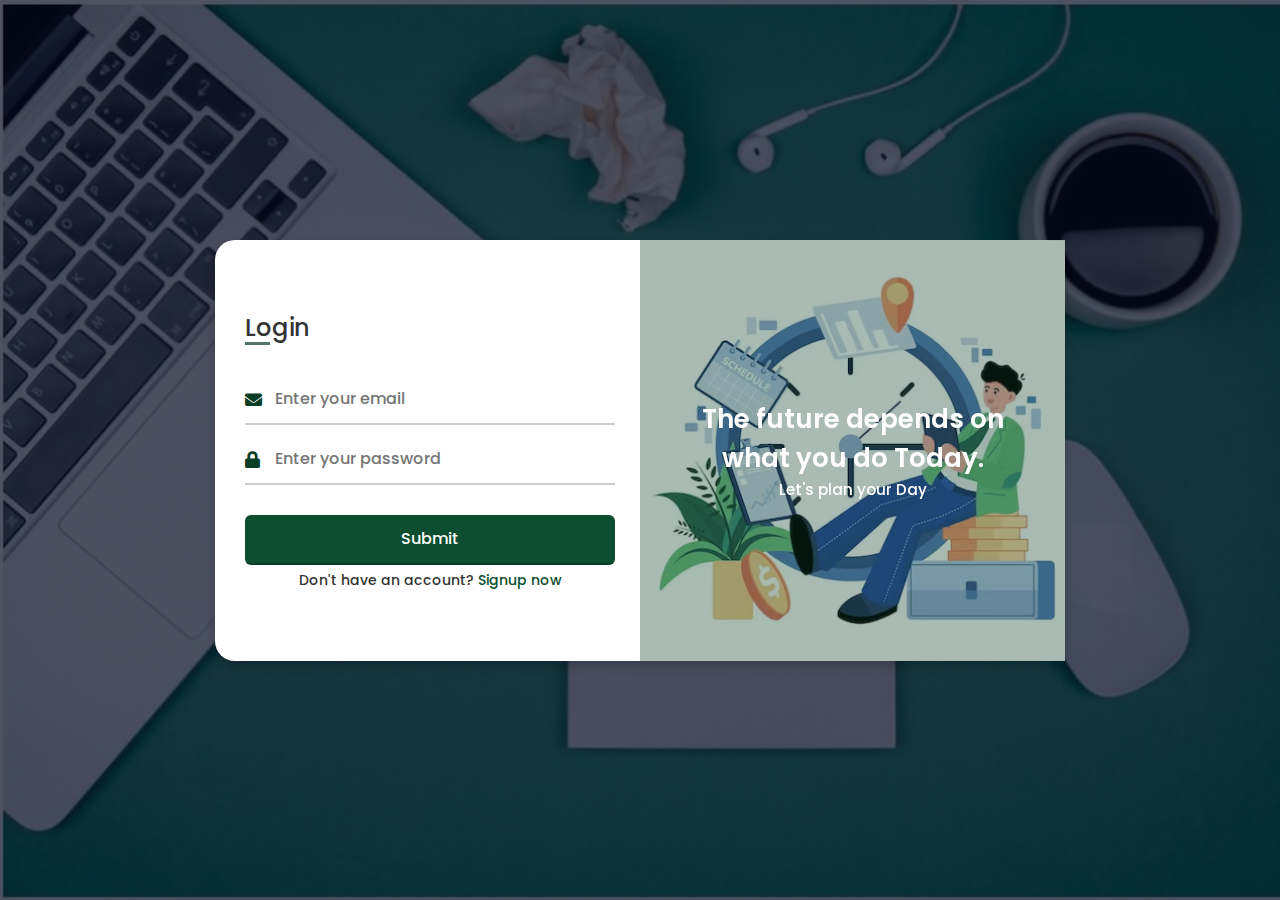
<file: index.html>
<!DOCTYPE html>
<html lang="en" dir="ltr">
  <head>
    <meta charset="UTF-8">
    <title> ToDoBuddy </title>
    <link rel="shortcut icon" href="images/icon.png" type="image/x-icon">
    <link rel="stylesheet" href="login.css">
    <!-- Fontawesome CDN Link -->
    <link rel="stylesheet" href="https://cdnjs.cloudflare.com/ajax/libs/font-awesome/5.15.3/css/all.min.css">
    <meta name="viewport" content="width=device-width, initial-scale=1.0">
   </head>
<body>
  <div class="container">
    <input type="checkbox" id="flip">
    <div class="cover">
        <div class="front">
            <img src="images/Cover1.jpg" alt="">
            <div class="text">
            <span class="text-1">The future depends on  <br> what you do Today. </span>
            <span class="text-2">Let's plan your Day</span>
        </div>
    </div>
  </div>
    <div class="forms">
      <div class="form-content">
          <div class="login-form">
            <div class="title">Login</div>
            <form id="login-form">
              <div class="input-boxes">
                <div class="input-box">
                  <i class="fas fa-envelope"></i>
                  <input type="email" name="emai" class="emai" placeholder="Enter your email" required autocomplete="on">
                </div>
                <div class="input-box">
                  <i class="fas fa-lock"></i>
                  <input type="password" name="passwor" class="passwor" placeholder="Enter your password" required autocomplete="off">
                </div>
                <div class="button input-box">
                  <button type="submit" id="savebtn">Submit</button>
                </div>
                <div class="text sign-up-text">Don't have an account? <label for="flip">Signup now</label></div>
              </div>
            </form>
          </div>
        <div class="signup-form">
          <div class="title">Signup</div>
          <form id="signup-form">
              <div class="input-boxes">
                <div class="input-box">
                  <i class="fas fa-user"></i>
                  <label for="name"></label>
                  <input type="text" id="name" name="name" placeholder="Enter your name" required autocomplete="on">
                </div>
                <div class="input-box">
                  <i class="fas fa-envelope"></i>
                  <label for="email"></label>
                  <input type="email" id="email" name="email" placeholder="Enter your email" required autocomplete="on">
                </div>
                <div class="input-box">
                  <i class="fas fa-lock"></i>
                  <label for="password"></label>
                  <input type="password" id="password" name="password" placeholder="Enter your password" required autocomplete="off">
                </div>
                <div class="button input-box">
                  <button type="submit" id="saveBtn">Submit</button>
                </div>
                <div class="text sign-up-text">Already have an account? <label for="flip">Login now</label></div>
              </div>
          </form>
        </div>
      </div>
    </div>
    
  <script src="login.js"></script>
</body>
</html>
</file>
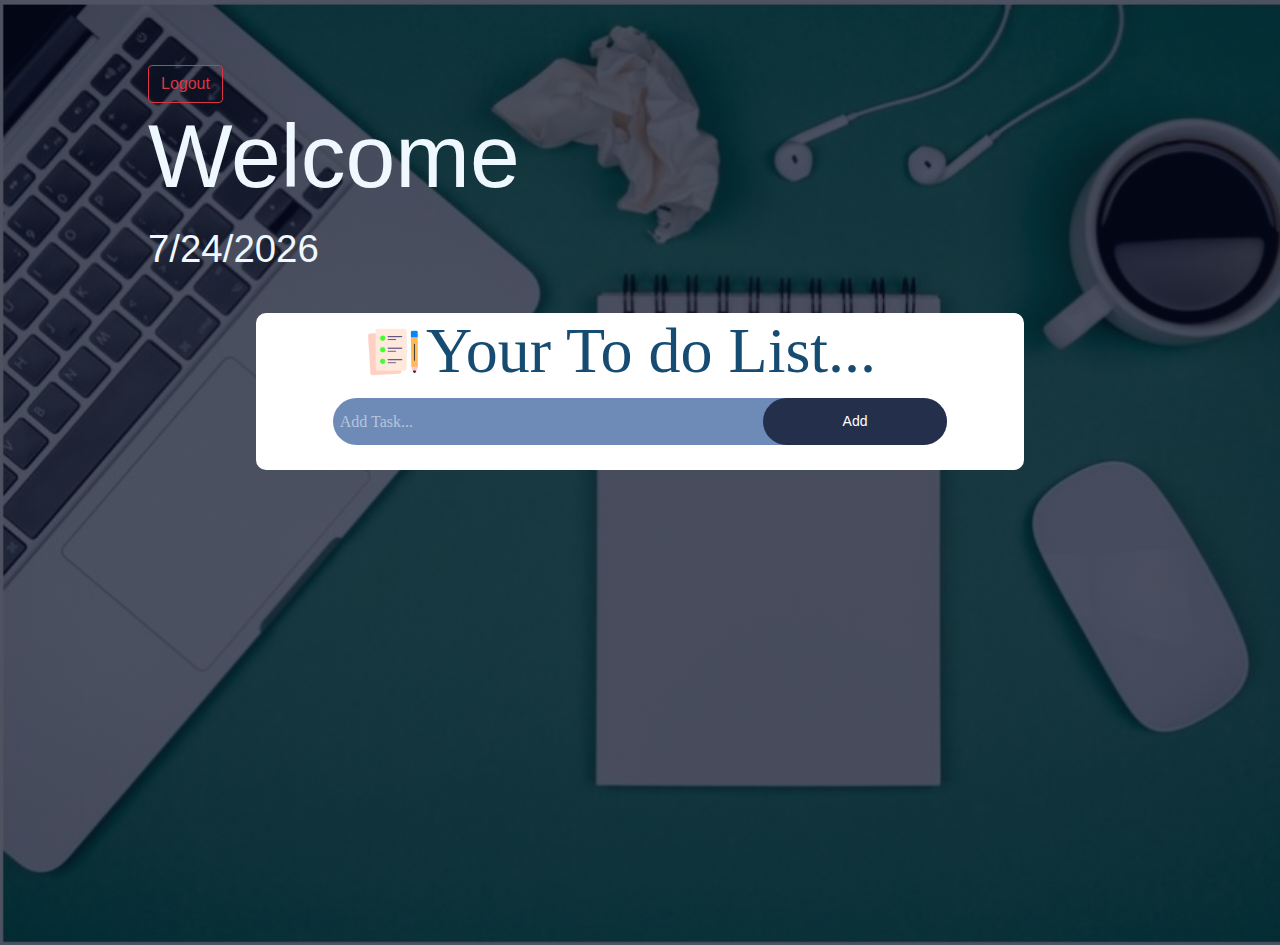
<file: todo.html>
<!DOCTYPE html>
<html lang="en">
<head>
    <meta charset="UTF-8">
    <meta name="viewport" content="width=device-width, initial-scale=1.0">
    <title>ToDoBuddy</title>
    <link rel="shortcut icon" href="images/icon.png" type="image/x-icon">
    <link rel="stylesheet" href="https://cdnjs.cloudflare.com/ajax/libs/font-awesome/6.4.2/css/all.min.css" integrity="sha512-z3gLpd7yknf1YoNbCzqRKc4qyor8gaKU1qmn+CShxbuBusANI9QpRohGBreCFkKxLhei6S9CQXFEbbKuqLg0DA==" crossorigin="anonymous" referrerpolicy="no-referrer" />
    <link rel="stylesheet" href="style.css">
    <link rel="preconnect" href="https://fonts.googleapis.com">
    <link rel="preconnect" href="https://fonts.gstatic.com" crossorigin>
    <link href="https://stackpath.bootstrapcdn.com/bootstrap/4.5.2/css/bootstrap.min.css" rel="stylesheet">
    <link href="https://fonts.googleapis.com/css2?family=Great+Vibes&family=Poppins:wght@200;300;400;600;700&display=swap" rel="stylesheet"> 
</head>
<body>

    <header>
        <button id="logout-button" type="button" class="btn btn-outline-danger">Logout</button>
        <h1>Welcome <span id="userName" class="great-vibes-regular"></span></h1>
        <p><span id="datetime"></span></p>
    </header>
    <section>
        <div class="todo">
            <h2><img src="./images/icon.png" alt="logo">Your To do List...</h2>
            <div class="input-area">
                <div class="row">
                    <input type="text" id="inputbox" placeholder="Add Task...">
                    <button id="enter">Add</button>
                </div>
            </div>
            <div class="task-lists"></div>
        </div>
    </section>

<script src="index.js"></script>
</body>
</html>
</file>
<file: login.css>
/* Google Font Link */
@import url('https://fonts.googleapis.com/css2?family=Poppins:wght@200;300;400;500;600;700&display=swap');
*{
  margin: 0;
  padding: 0;
  box-sizing: border-box;
  font-family: "Poppins" , sans-serif;
}
body{
    background-image: linear-gradient(rgba(4,9,30,0.7),rgba(4,9,30,0.7)),url(./images/bg.jpg);
    background-size: cover;
    height: 100vh;
    min-height: 100vh;
    display: flex;
    align-items: center;
    justify-content: center;
    padding: 30px;
}
.container{
  position: relative;
  max-width: 850px;
  width: 100%;
  background: #fff;
  padding: 40px 30px;
  box-shadow: 0 5px 10px rgba(0,0,0,0.2);
  perspective: 2700px;
  border-radius: 20px;
}
.container .cover{
  position: absolute;
  top: 0;
  left: 50%;
  height: 100%;
  width: 50%;
  z-index: 98;
  transition: all 1s ease;
  transform-origin: left;
  transform-style: preserve-3d;
}
.container #flip:checked ~ .cover{
  transform: rotateY(-180deg);
}
 .container .cover .front,
 .container .cover .back{
  position: absolute;
  top: 0;
  left: 0;
  height: 100%;
  width: 100%;
}
.cover .back{
  transform: rotateY(180deg);
  backface-visibility: hidden;
}
.container .cover::before,
.container .cover::after{
  content: '';
  position: absolute;
  height: 100%;
  width: 100%;
  background: rgba(9, 61, 38, 0.7);
  opacity: 0.5;
  z-index: 12;
}
.container .cover::after{
  opacity: 0.3;
  transform: rotateY(180deg);
  backface-visibility: hidden;
}
.container .cover img{
  position: absolute;
  height: 100%;
  width: 100%;
  object-fit: cover;
  z-index: 10;
}
.container .cover .text{
  position: absolute;
  z-index: 130;
  height: 100%;
  width: 100%;
  display: flex;
  flex-direction: column;
  align-items: center;
  justify-content: center;
}
.cover .text .text-1,
.cover .text .text-2{
  font-size: 26px;
  font-weight: 600;
  color: #fff;
  text-align: center;
}
.cover .text .text-2{
  font-size: 15px;
  font-weight: 500;
}
.container .forms{
  height: 100%;
  width: 100%;
  background: #fff;
}
.container .form-content{
  display: flex;
  align-items: center;
  justify-content: space-between;
}
.form-content .login-form,
.form-content .signup-form{
  width: calc(100% / 2 - 25px);
}
.forms .form-content .title{
  position: relative;
  font-size: 24px;
  font-weight: 500;
  color: #333;
}
.forms .form-content .title:before{
  content: '';
  position: absolute;
  left: 0;
  bottom: 0;
  height: 3px;
  width: 25px;
  background: rgba(9, 61, 38, 0.7);
}
.forms .signup-form  .title:before{
  width: 20px;
}
.forms .form-content .input-boxes{
  margin-top: 30px;
}
.forms .form-content .input-box{
  display: flex;
  align-items: center;
  height: 50px;
  width: 100%;
  margin: 10px 0;
  position: relative;
}
.form-content .input-box input{
  height: 100%;
  width: 100%;
  outline: none;
  border: none;
  padding: 0 30px;
  font-size: 16px;
  font-weight: 500;
  border-bottom: 2px solid rgba(0,0,0,0.2);
  transition: all 0.3s ease;
}
.form-content .input-box input:focus,
.form-content .input-box input:valid{
  border-color: rgba(9, 61, 38);
}
.form-content .input-box i{
  position: absolute;
  color: rgba(9, 61, 38);
  font-size: 17px;
}
.forms .form-content .text{
  font-size: 14px;
  font-weight: 500;
  color: #333;
}
.forms .form-content .text a{
  text-decoration: none;
}
.forms .form-content .text a:hover{
  text-decoration: underline;
}
.forms .form-content button{
  color: #fff;
  margin-top: 40px;
  color: #fff;
  background: rgb(13, 77, 48);
  border-radius: 6px;
  padding: 0;
  cursor: pointer;
  transition: all 0.4s ease;

  height: 100%;
  width: 100%;
  outline: none;
  border: none;
  padding: 0 30px;
  font-size: 16px;
  font-weight: 500;
  border-bottom: 2px solid rgba(0,0,0,0.2);
  transition: all 0.3s ease;
}
.forms .form-content button:hover{
  background: rgba(9, 61, 38, 0.7);
}
.forms .form-content label{
  color: rgb(13, 77, 48);
  cursor: pointer;
}
.forms .form-content label:hover{
  text-decoration: underline;
}
.forms .form-content .login-text,
.forms .form-content .sign-up-text{
  text-align: center;
  margin-top: 25px;
}
.container #flip{
  display: none;
}
@media (max-width: 730px) {
  .container .cover{
    display: none;
  }
  .form-content .login-form,
  .form-content .signup-form{
    width: 100%;
  }
  .form-content .signup-form{
    display: none;
  }
  .container #flip:checked ~ .forms .signup-form{
    display: block;
  }
  .container #flip:checked ~ .forms .login-form{
    display: none;
  }
}
</file>
<file: style.css>
*{
margin: 0;
padding: 0;
font-family:'Franklin Gothic Medium', 'Arial Narrow', Arial, sans-serif;
box-sizing: border-box;
}

body{
    background-image: linear-gradient(rgba(4,9,30,0.7),rgba(4,9,30,0.7)),url(./images/bg.jpg);
    background-size: cover;
    height: 100vh;
}

header{
    color: aliceblue;
    padding: 20px;
    margin-left: 10vw;
    margin-top: 5vh;
}

header h1{
    font-size: 7vw;
}

.great-vibes-regular {
    font-family: "Great Vibes", cursive;
    font-weight: 400;
    font-style: normal;
    font-size: 5vw;
}
  

header p{
    font-size: 3vw;
}

.todo{
    width: 60%;
    background-color: white;
    margin-left: 20vw;
    margin-right: 20vw;
    border-radius: 10px;
    padding-bottom: 5px;
    display: flex;
    flex-direction: column;
    align-items: center;
}

.todo h2{
    font-size: 5vw;
    font-family: Calibri;
    color: rgb(22, 76, 113);
    display: flex;
    align-items: center;
}

.todo h2 img{
    width: 10%;
    margin: 5px;
}

.input-area{
    width: 100%;
    height: 20%;
    display: flex;
    justify-content: space-evenly;
}

.row{
    display: flex;
    align-items: center;
    justify-content: space-between;
    background-color: rgb(14, 61, 137,0.6);
    border-radius: 30px;
    width: 80%;
}

.row input{
    flex: 1;
    border: none;
    outline: none;
    background: transparent;
    padding: 7px;
    width: 70%;
    color: white;
}

::placeholder{
    color: rgb(255, 255, 255,0.5);
    font-family: Cambria, Cochin, Georgia, Times, 'Times New Roman', serif;
}

.row button{
    border: none;
    outline: none;
    background: rgba(4,9,30,0.7);
    color: white;
    font-size: 14px;
    cursor: pointer;
    border-radius: 30px;
    padding: 1vw;
    width: 30%;
}

.row button:hover{
    opacity: 0.8;
}

.task-lists{
    padding: 5px;
    width: 100%;
    margin: 5px 0px;
    display: flex;
    flex-direction: column;
    align-items: center;
}

.item{
    list-style: none;
    font-size: 17px;
    user-select: none;
    cursor: pointer; 
    position: relative;
    background-color: rgb(22, 76, 113 );
    border-radius: 20px;
    margin: 5px 10px;
    padding: 5px;
    color: white;
    width: 70%;
    height: 30%;
}

.input-controller{
    display: flex;
    align-items: center;
}

.input-controller textarea {
    width: 80%;
    height: 30%;
    outline: none;
    border: none;
    margin: 5px;
    resize: none;
    line-height: 1.4;
    color: white;
    border-radius: 10px;
    background-color: transparent;
    font-size: 1.2rem;
    font-family: inherit;
    transition: all 0.30s ease-in-out;
}
  
textarea:focus {
    box-shadow: 0 0 5px white;
}

.done{
    background-color: rgb(20, 101, 86);
    text-decoration: line-through;
    list-style: none;
    font-size: 17px;
    user-select: none;
    cursor: pointer; 
    position: relative;
    border-radius: 20px;
    margin: 5px 10px;
    padding: 5px;
    color: white;
    width: 70%;
    height: 30%;
}

.edit-controller {
    display: flex;
    gap: 10px;
    font-size:xx-large;
}
  
.update-controller {
    display: none;
    justify-content: flex-end;
}

.update-controller button{
    margin-right: 10px;
    margin-bottom: 5px;
    cursor: pointer;
    padding: 5px;
    border-radius: 20px;
    border: none;
}

.saveBtn:hover{
    background-color:green;
    color: white;
}

.cancelBtn:hover{
    background-color:red;
    color: white;
}

@media(max-width: 700px){

    .item{
        height: 20%;
    }

    .edit-controller {
        display: flex;
        gap: 5px;
        font-size: medium;
    }
}
</file>
